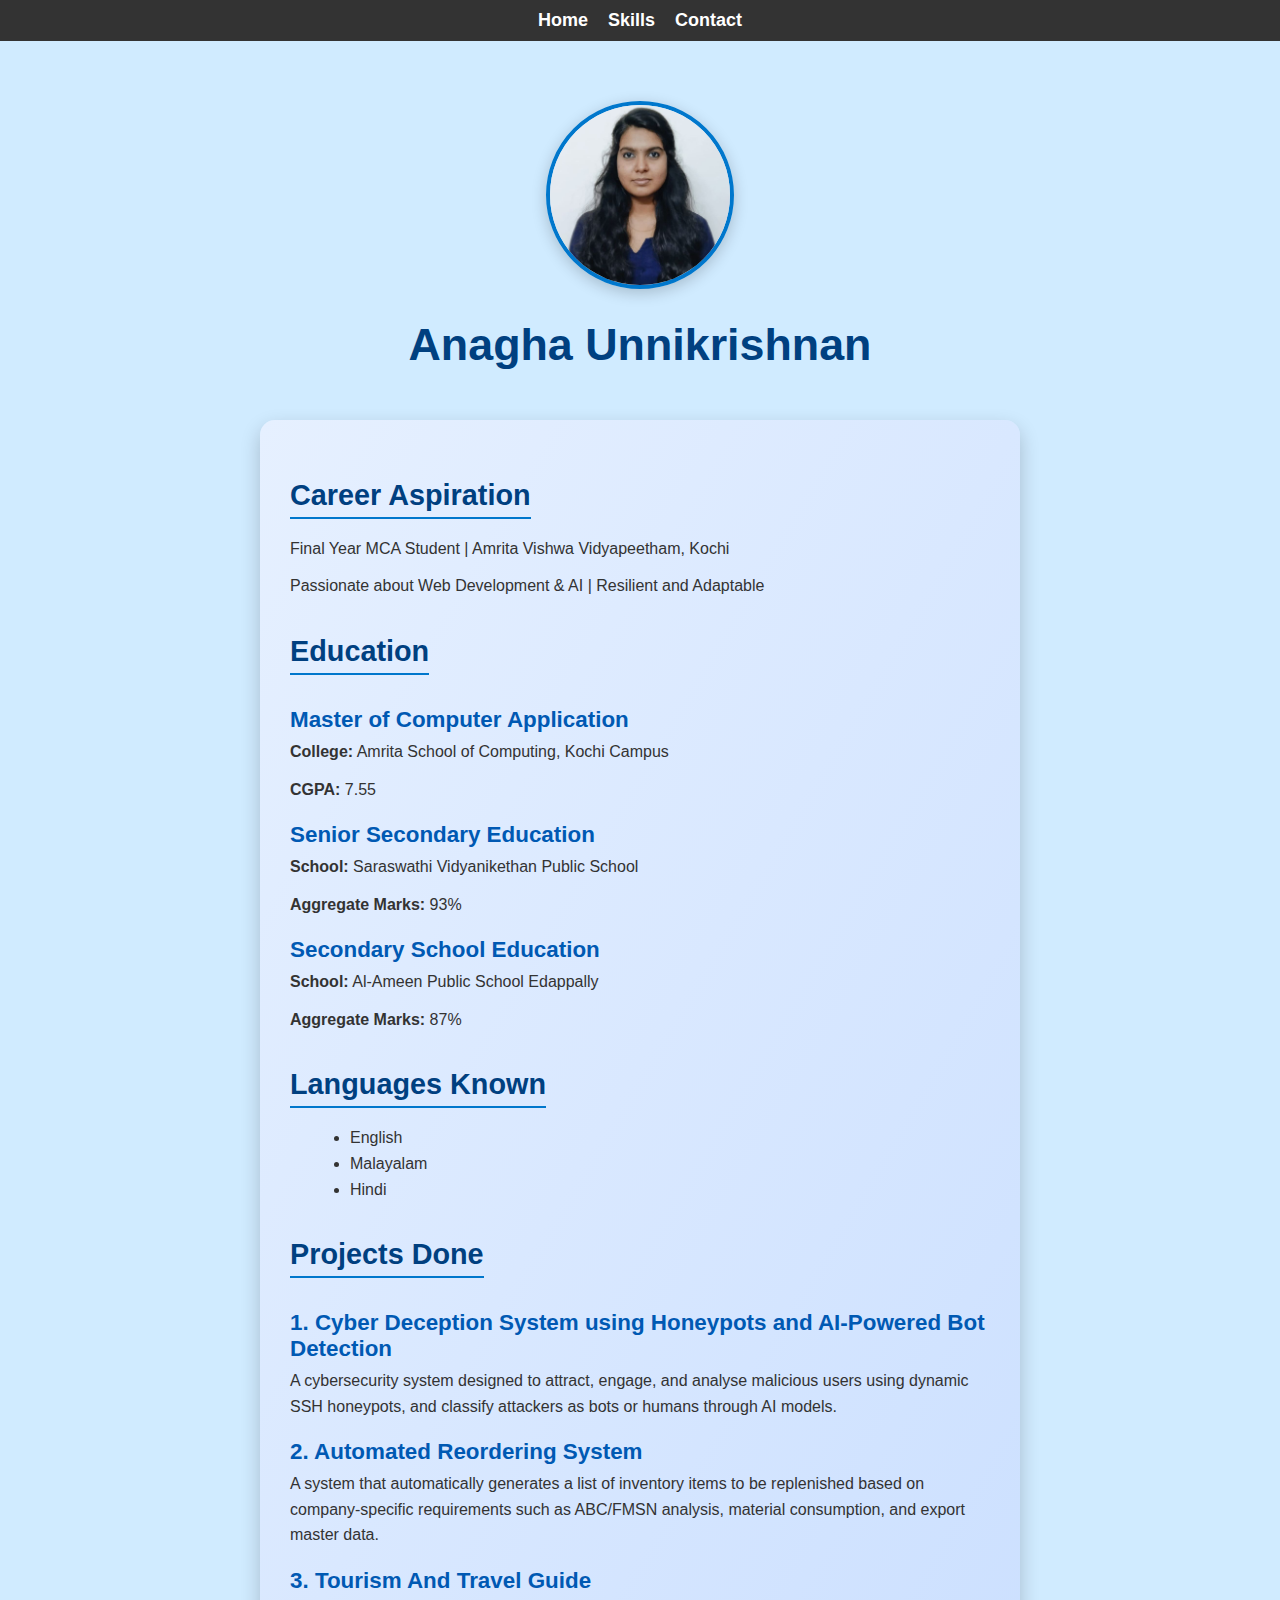
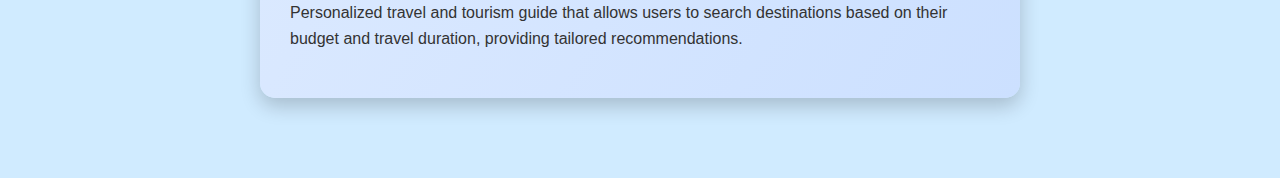
<file: index.html>
<!DOCTYPE html>
<html lang="en">
<head>
  <meta charset="UTF-8">
  <meta name="viewport" content="width=device-width, initial-scale=1.0">
  <title>Portfolio</title>
  <link rel="stylesheet" href="style.css">
  <style>
    
    body {
      margin: 0;
      font-family: Arial, sans-serif;
    }

    .navbar {
      list-style-type: none;
      margin: 0;
      padding: 15px 20px;
      background-color: #333;
      display: flex;
      justify-content: center;
      gap: 30px;
    }

    .navbar li a {
      color: white;
      text-decoration: none;
      font-weight: bold;
      font-size: 18px;
    }

    .navbar li a:hover {
      color: #ff9900;
    }

    .home-container {
      background-color: #d0ebff; 
      min-height: 100vh;
      display: flex;
      flex-direction: column;
      align-items: center;
      padding: 60px 20px;
      box-sizing: border-box;
      text-align: center;
    }

    /* Profile Photo */
    .profile-pic {
      width: 180px;
      height: 180px;
      border-radius: 50%;
      object-fit: cover;
      border: 4px solid #0077cc;
      box-shadow: 0 4px 15px rgba(0,0,0,0.2);
      margin-bottom: 30px;
    }

    
    h1 {
      font-size: 2.8em;
      color: #004080;
      margin: 0 0 20px 0;
    }

    .section {
      background-color: #e6f0ff;
      width: 80%;
      max-width: 700px;
      border-radius: 12px;
      padding: 20px 30px;
      margin-bottom: 20px;
      box-shadow: 0 2px 8px rgba(0,0,0,0.1);
    }

    .section h2 {
      color: #004080;
      margin-bottom: 10px;
      border-bottom: 2px solid #0077cc;
      display: inline-block;
      padding-bottom: 5px;
    }

    .section p {
      font-size: 16px;
      color: #333;
      line-height: 1.6;
      margin: 5px 0;
    }
    .section {
  background: linear-gradient(to bottom right, #e6f0ff, #cce0ff);
  width: 80%;
  max-width: 700px;
  border-radius: 15px;
  padding: 35px 30px;
  box-shadow: 0 8px 20px rgba(0,0,0,0.2);
  text-align: left;
  margin-top: 30px;
}

.section h2 {
  color: #004080;
  font-size: 1.8em;
  margin-bottom: 12px;
  border-bottom: 2px solid #0077cc;
  padding-bottom: 5px;
}

.section h3 {
  color: #0059b3;
  font-size: 1.4em;
  margin-top: 20px;
  margin-bottom: 6px;
}

.section p, .section ul {
  font-size: 16px;
  color: #333;
  margin: 5px 0 12px 0;
  line-height: 1.6;
}

.section ul li {
  margin-left: 20px;
  list-style-type: disc;
}


  </style>
</head>
<body>

  
  <ul class="navbar">
    <li><a href="index.html">Home</a></li>
    <li><a href="skills.html">Skills</a></li>
    <li><a href="contact.html">Contact</a></li>
  </ul>

  
  <div class="home-container">
   
    <img src="images/6073485594140460590.jpg" alt="Profile Photo" class="profile-pic">

   
    <h1>Anagha Unnikrishnan</h1>

  
     <div class="section">
   
    <h2>Career Aspiration</h2>
    <p>Final Year MCA Student | Amrita Vishwa Vidyapeetham, Kochi</p>
    <p>Passionate about Web Development & AI | Resilient and Adaptable</p>

   
    <h2>Education</h2>

    <h3>Master of Computer Application</h3>
    <p><strong>College:</strong> Amrita School of Computing, Kochi Campus</p>
    <p><strong>CGPA:</strong> 7.55</p>

    <h3>Senior Secondary Education</h3>
    <p><strong>School:</strong> Saraswathi Vidyanikethan Public School</p>
    <p><strong>Aggregate Marks:</strong> 93%</p>

    <h3>Secondary School Education</h3>
    <p><strong>School:</strong> Al-Ameen Public School Edappally</p>
    <p><strong>Aggregate Marks:</strong> 87%</p>

    
    <h2>Languages Known</h2>
    <ul>
      <li>English</li>
      <li>Malayalam</li>
      <li>Hindi</li>
    </ul>

   
    <h2>Projects Done</h2>

    <h3>1. Cyber Deception System using Honeypots and AI-Powered Bot Detection</h3>
    <p>A cybersecurity system designed to attract, engage, and analyse malicious users using dynamic SSH honeypots, and classify attackers as bots or humans through AI models.</p>

    <h3>2. Automated Reordering System</h3>
    <p>A system that automatically generates a list of inventory items to be replenished based on company-specific requirements such as ABC/FMSN analysis, material consumption, and export master data.</p>

    <h3>3. Tourism And Travel Guide</h3>
    <p>Personalized travel and tourism guide that allows users to search destinations based on their budget and travel duration, providing tailored recommendations.</p>
  </div>
</div>

</body>
</html>
</file>
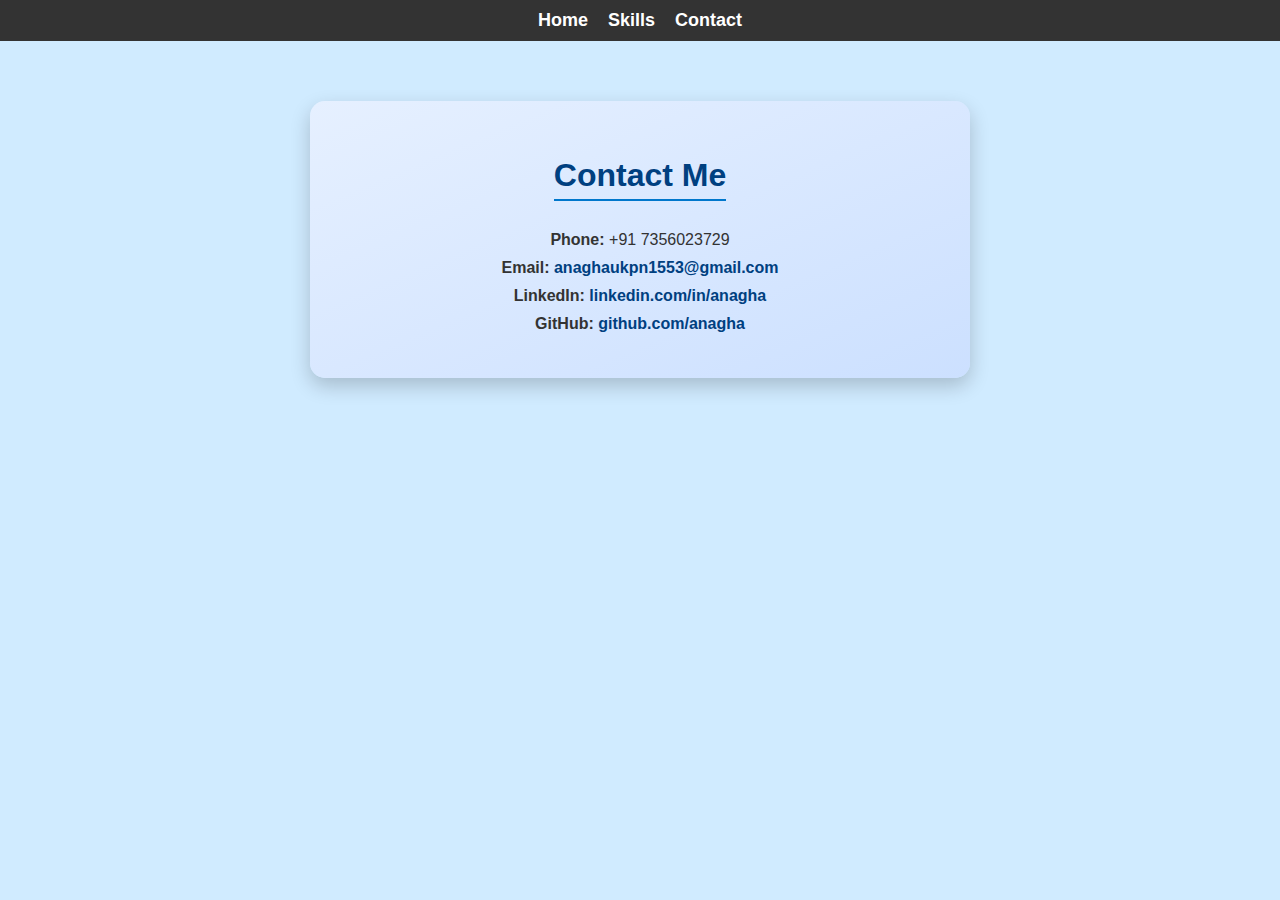
<file: contact.html>
<!DOCTYPE html>
<html lang="en">
<head>
  <meta charset="UTF-8">
  <meta name="viewport" content="width=device-width, initial-scale=1.0">
  <title>Contact</title>
  <link rel="stylesheet" href="style.css">
  <style>
    body {
      margin: 0;
      font-family: Arial, sans-serif;
      background-color: #d0ebff; 
    }

   
    .navbar {
      list-style-type: none;
      margin: 0;
      padding: 15px 20px;
      background-color: #333;
      display: flex;
      justify-content: center;
      gap: 30px;
    }

    .navbar li a {
      color: white;
      text-decoration: none;
      font-weight: bold;
      font-size: 18px;
    }

    .navbar li a:hover {
      color: #ff9900;
    }

    .contact-container {
      display: flex;
      justify-content: center;
      padding: 60px 20px;
    }

    
    .info-box {
      background: linear-gradient(to bottom right, #e6f0ff, #cce0ff);
      width: 80%;
      max-width: 600px;
      border-radius: 15px;
      padding: 35px 30px;
      box-shadow: 0 8px 20px rgba(0,0,0,0.2);
      text-align: center;
    }

    .info-box h1 {
      color: #004080;
      font-size: 2em;
      margin-bottom: 20px;
      border-bottom: 2px solid #0077cc;
      display: inline-block;
      padding-bottom: 5px;
    }

    .info-box p {
      font-size: 16px;
      color: #333;
      margin: 10px 0;
    }

    .info-box a {
      color: #004080;
      text-decoration: none;
      font-weight: bold;
    }

    .info-box a:hover {
      color: #0077cc;
      text-decoration: underline;
    }

  </style>
</head>
<body>

  
  <ul class="navbar">
    <li><a href="index.html">Home</a></li>
    <li><a href="skills.html">Skills</a></li>
    <li><a href="contact.html">Contact</a></li>
  </ul>

  <div class="contact-container">
    <div class="info-box">
      <h1>Contact Me</h1>
      <p><strong>Phone:</strong> +91 7356023729</p>
      <p><strong>Email:</strong> <a href="mailto:anaghaukpn1552@gmail.com">anaghaukpn1553@gmail.com</a></p>
      <p><strong>LinkedIn:</strong> <a href="https://www.linkedin.com/in/anagha-unnikrishnan-6a6139322" target="_blank">linkedin.com/in/anagha</a></p>
      <p><strong>GitHub:</strong> <a href="https://github.com/anagha123098" target="_blank">github.com/anagha</a></p>
    </div>
  </div>

</body>
</html>
</file>
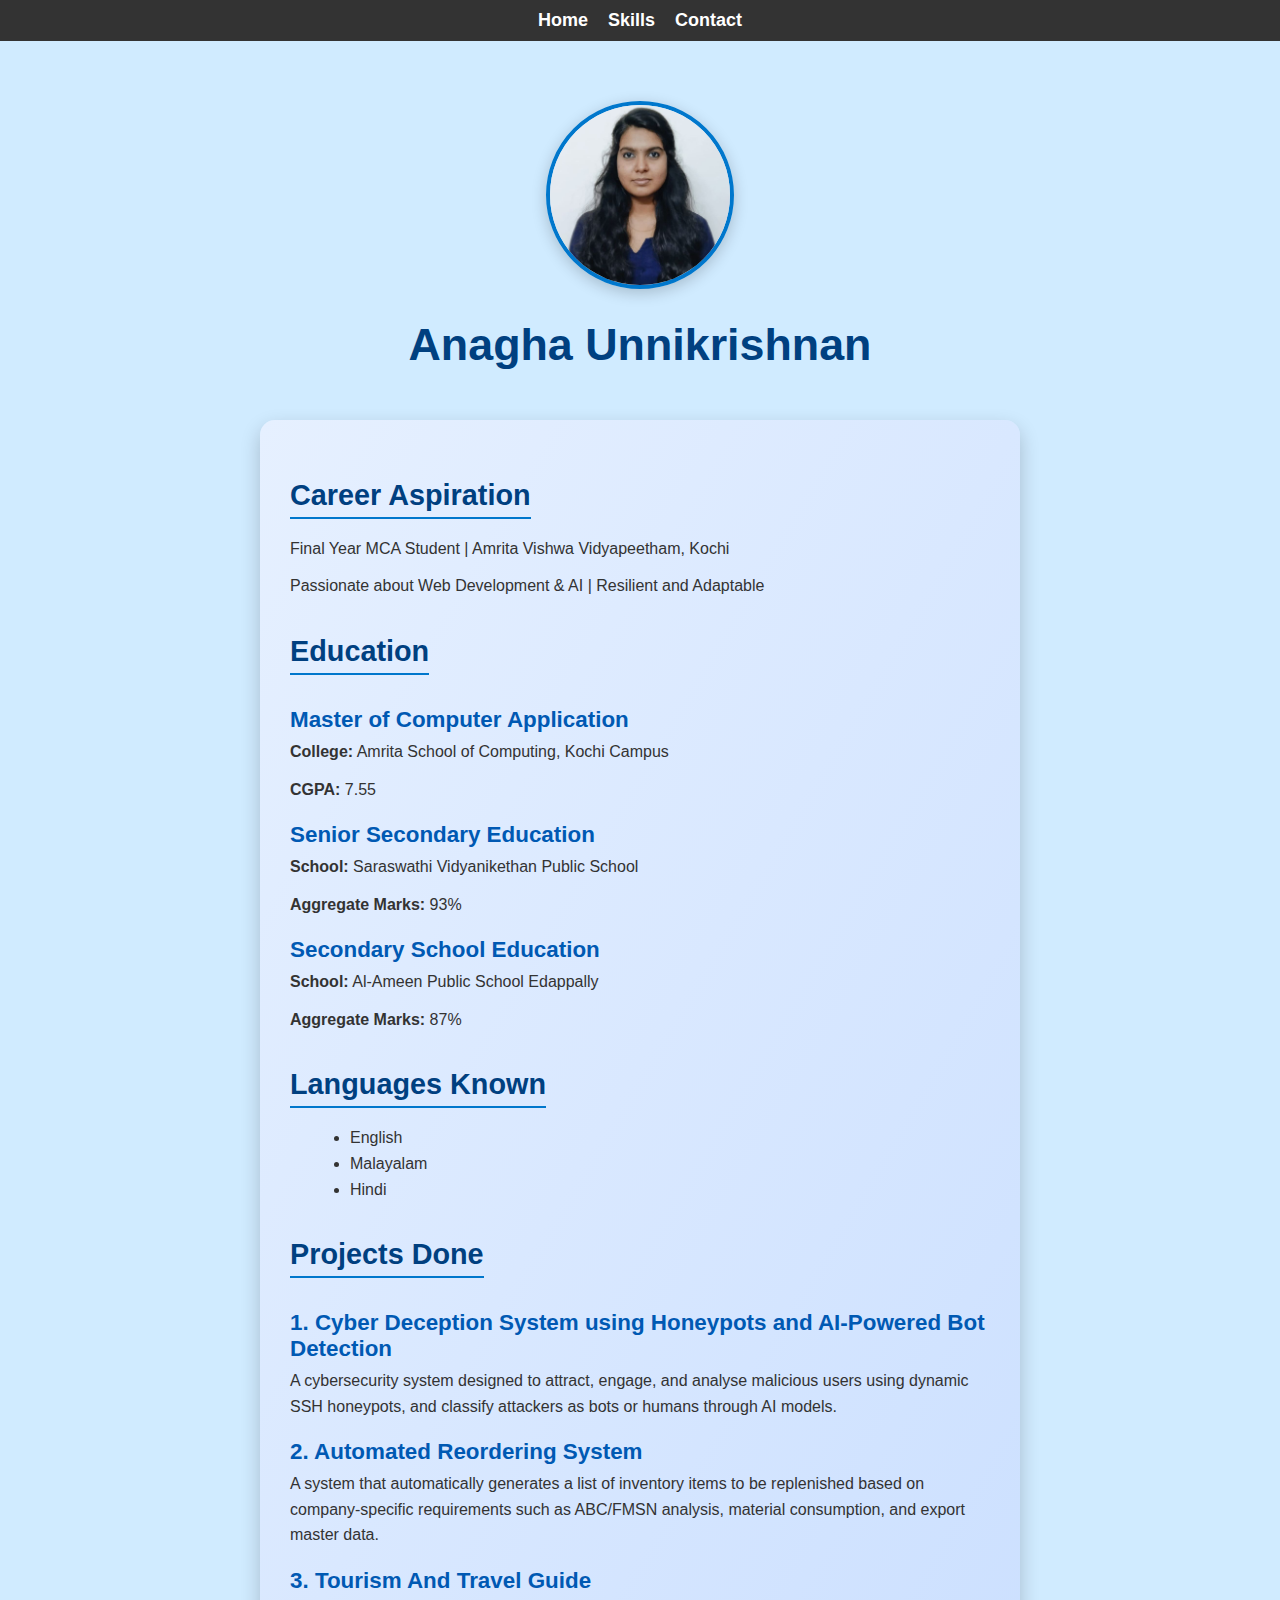
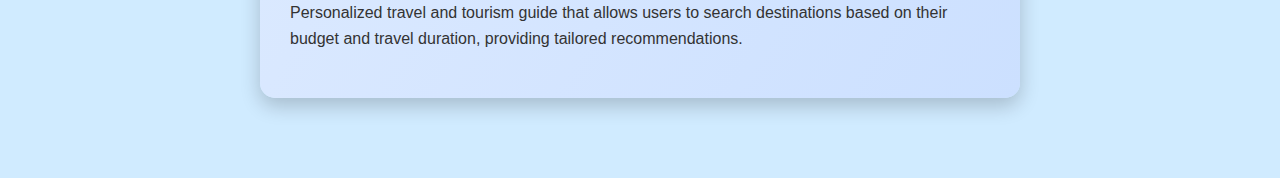
<file: portfolio.html>
<!DOCTYPE html>
<html lang="en">
<head>
  <meta charset="UTF-8">
  <meta name="viewport" content="width=device-width, initial-scale=1.0">
  <title>Portfolio</title>
  <link rel="stylesheet" href="style.css">
  <style>
    
    body {
      margin: 0;
      font-family: Arial, sans-serif;
    }

    .navbar {
      list-style-type: none;
      margin: 0;
      padding: 15px 20px;
      background-color: #333;
      display: flex;
      justify-content: center;
      gap: 30px;
    }

    .navbar li a {
      color: white;
      text-decoration: none;
      font-weight: bold;
      font-size: 18px;
    }

    .navbar li a:hover {
      color: #ff9900;
    }

    .home-container {
      background-color: #d0ebff; 
      min-height: 100vh;
      display: flex;
      flex-direction: column;
      align-items: center;
      padding: 60px 20px;
      box-sizing: border-box;
      text-align: center;
    }

    /* Profile Photo */
    .profile-pic {
      width: 180px;
      height: 180px;
      border-radius: 50%;
      object-fit: cover;
      border: 4px solid #0077cc;
      box-shadow: 0 4px 15px rgba(0,0,0,0.2);
      margin-bottom: 30px;
    }

    
    h1 {
      font-size: 2.8em;
      color: #004080;
      margin: 0 0 20px 0;
    }

    .section {
      background-color: #e6f0ff;
      width: 80%;
      max-width: 700px;
      border-radius: 12px;
      padding: 20px 30px;
      margin-bottom: 20px;
      box-shadow: 0 2px 8px rgba(0,0,0,0.1);
    }

    .section h2 {
      color: #004080;
      margin-bottom: 10px;
      border-bottom: 2px solid #0077cc;
      display: inline-block;
      padding-bottom: 5px;
    }

    .section p {
      font-size: 16px;
      color: #333;
      line-height: 1.6;
      margin: 5px 0;
    }
    .section {
  background: linear-gradient(to bottom right, #e6f0ff, #cce0ff);
  width: 80%;
  max-width: 700px;
  border-radius: 15px;
  padding: 35px 30px;
  box-shadow: 0 8px 20px rgba(0,0,0,0.2);
  text-align: left;
  margin-top: 30px;
}

.section h2 {
  color: #004080;
  font-size: 1.8em;
  margin-bottom: 12px;
  border-bottom: 2px solid #0077cc;
  padding-bottom: 5px;
}

.section h3 {
  color: #0059b3;
  font-size: 1.4em;
  margin-top: 20px;
  margin-bottom: 6px;
}

.section p, .section ul {
  font-size: 16px;
  color: #333;
  margin: 5px 0 12px 0;
  line-height: 1.6;
}

.section ul li {
  margin-left: 20px;
  list-style-type: disc;
}


  </style>
</head>
<body>

  
  <ul class="navbar">
    <li><a href="index.html">Home</a></li>
    <li><a href="skills.html">Skills</a></li>
    <li><a href="contact.html">Contact</a></li>
  </ul>

  
  <div class="home-container">
   
    <img src="6073485594140460590.jpg" alt="Profile Photo" class="profile-pic">

   
    <h1>Anagha Unnikrishnan</h1>

  
     <div class="section">
   
    <h2>Career Aspiration</h2>
    <p>Final Year MCA Student | Amrita Vishwa Vidyapeetham, Kochi</p>
    <p>Passionate about Web Development & AI | Resilient and Adaptable</p>

   
    <h2>Education</h2>

    <h3>Master of Computer Application</h3>
    <p><strong>College:</strong> Amrita School of Computing, Kochi Campus</p>
    <p><strong>CGPA:</strong> 7.55</p>

    <h3>Senior Secondary Education</h3>
    <p><strong>School:</strong> Saraswathi Vidyanikethan Public School</p>
    <p><strong>Aggregate Marks:</strong> 93%</p>

    <h3>Secondary School Education</h3>
    <p><strong>School:</strong> Al-Ameen Public School Edappally</p>
    <p><strong>Aggregate Marks:</strong> 87%</p>

    
    <h2>Languages Known</h2>
    <ul>
      <li>English</li>
      <li>Malayalam</li>
      <li>Hindi</li>
    </ul>

   
    <h2>Projects Done</h2>

    <h3>1. Cyber Deception System using Honeypots and AI-Powered Bot Detection</h3>
    <p>A cybersecurity system designed to attract, engage, and analyse malicious users using dynamic SSH honeypots, and classify attackers as bots or humans through AI models.</p>

    <h3>2. Automated Reordering System</h3>
    <p>A system that automatically generates a list of inventory items to be replenished based on company-specific requirements such as ABC/FMSN analysis, material consumption, and export master data.</p>

    <h3>3. Tourism And Travel Guide</h3>
    <p>Personalized travel and tourism guide that allows users to search destinations based on their budget and travel duration, providing tailored recommendations.</p>
  </div>
</div>

</body>
</html>
</file>
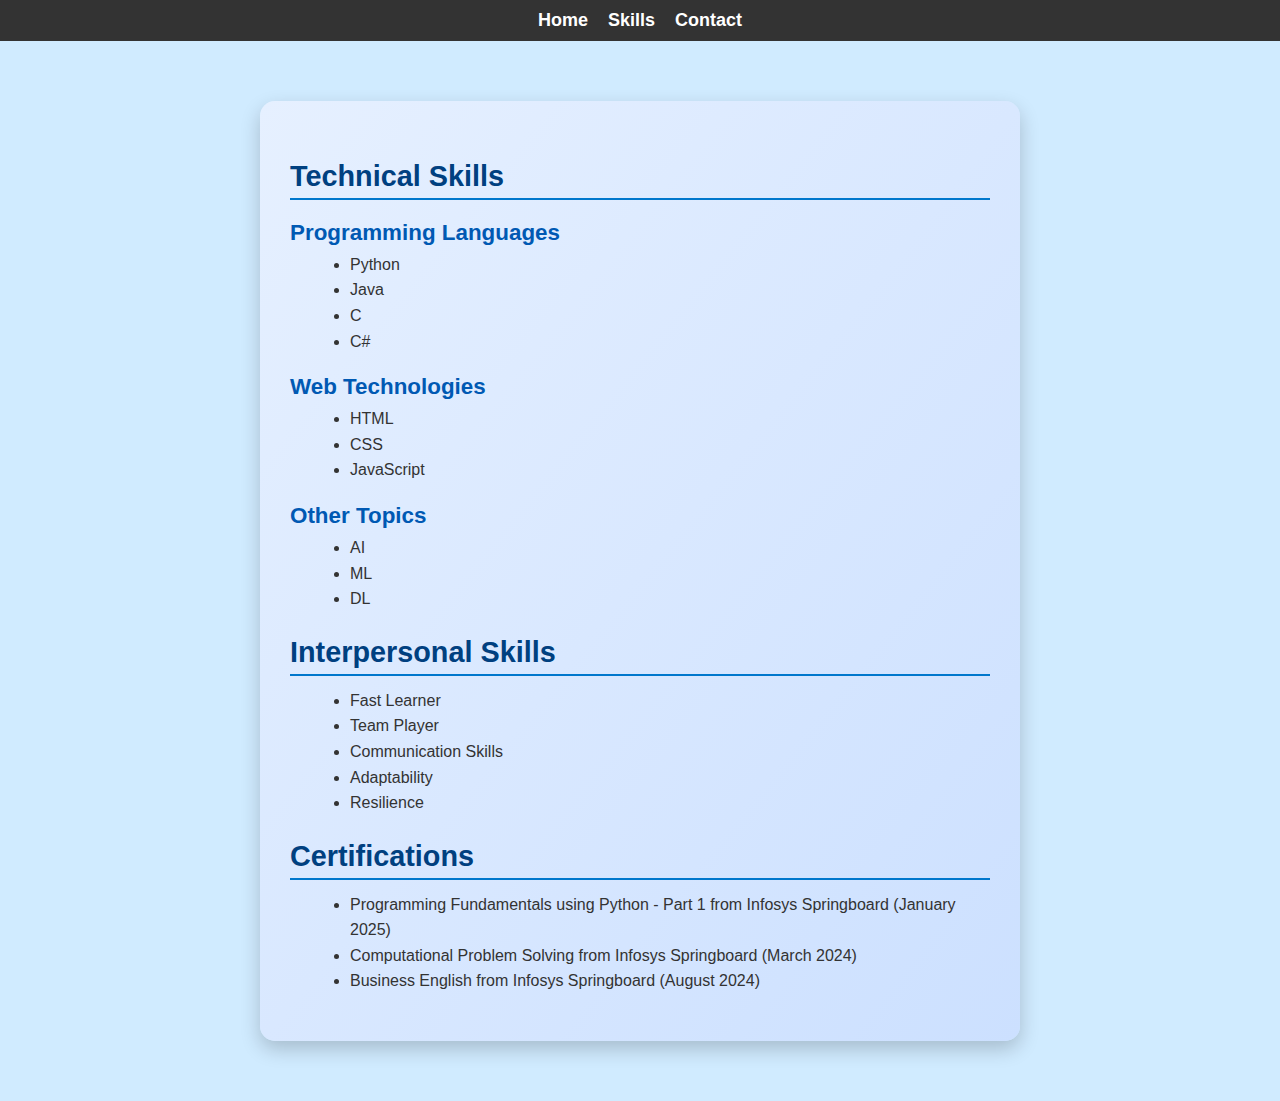
<file: skills.html>
<!DOCTYPE html>
<html lang="en">
<head>
  <meta charset="UTF-8">
  <meta name="viewport" content="width=device-width, initial-scale=1.0">
  <title>Skills</title>
  <link rel="stylesheet" href="style.css">
  <style>
    body {
      margin: 0;
      font-family: Arial, sans-serif;
      background-color: #d0ebff; 
    }

    
    .navbar {
      list-style-type: none;
      margin: 0;
      padding: 15px 20px;
      background-color: #333;
      display: flex;
      justify-content: center;
      gap: 30px;
    }

    .navbar li a {
      color: white;
      text-decoration: none;
      font-weight: bold;
      font-size: 18px;
    }

    .navbar li a:hover {
      color: #ff9900;
    }

   
    .skills-container {
      display: flex;
      justify-content: center;
      padding: 60px 20px;
      box-sizing: border-box;
    }

    .info-box {
      background: linear-gradient(to bottom right, #e6f0ff, #cce0ff);
      width: 80%;
      max-width: 700px;
      border-radius: 15px;
      padding: 35px 30px;
      box-shadow: 0 8px 20px rgba(0,0,0,0.2);
      text-align: left;
    }

    .info-box h2 {
      color: #004080;
      font-size: 1.8em;
      margin-bottom: 12px;
      border-bottom: 2px solid #0077cc;
      padding-bottom: 5px;
    }

    .info-box h3 {
      color: #0059b3;
      font-size: 1.4em;
      margin-top: 20px;
      margin-bottom: 6px;
    }

    .info-box ul {
      font-size: 16px;
      color: #333;
      margin: 5px 0 12px 20px;
      line-height: 1.6;
      list-style-type: disc;
    }

    .info-box p {
      font-size: 16px;
      color: #333;
      margin: 5px 0 12px 0;
    }

  </style>
</head>
<body>

  
  <ul class="navbar">
    <li><a href="index.html">Home</a></li>
    <li><a href="skills.html">Skills</a></li>
    <li><a href="contact.html">Contact</a></li>
  </ul>

  <div class="skills-container">
    <div class="info-box">
      <h2>Technical Skills</h2>

      <h3>Programming Languages</h3>
      <ul>
        <li>Python</li>
        <li>Java</li>
        <li>C</li>
        <li>C#</li>
      </ul>

      <h3>Web Technologies</h3>
      <ul>
        <li>HTML</li>
        <li>CSS</li>
        <li>JavaScript</li>
      </ul>

      <h3>Other Topics</h3>
      <ul>
        <li>AI</li>
        <li>ML</li>
        <li>DL</li>
      </ul>

      <h2>Interpersonal Skills</h2>
      <ul>
        <li>Fast Learner</li>
        <li>Team Player</li>
        <li>Communication Skills</li>
        <li>Adaptability</li>
        <li>Resilience</li>
      </ul>

      <h2>Certifications</h2>
      <ul>
        <li>Programming Fundamentals using Python - Part 1 from Infosys Springboard (January 2025) </li>
        <li>Computational Problem Solving from Infosys Springboard (March 2024)</li>
        <li>Business English from Infosys Springboard (August 2024)</li>
      </ul>

    </div>
  </div>

</body>
</html>
</file>
<file: style.css>
ul.navbar {
    list-style-type: none;
    margin: 0;
    padding: 10px 20px;
    background-color: #333;
    display: flex;
    gap: 20px;
}

ul.navbar li a {
    color: white;
    text-decoration: none;
    font-weight: bold;
}

ul.navbar li a:hover {
    color: #ff9900;
}
</file>
